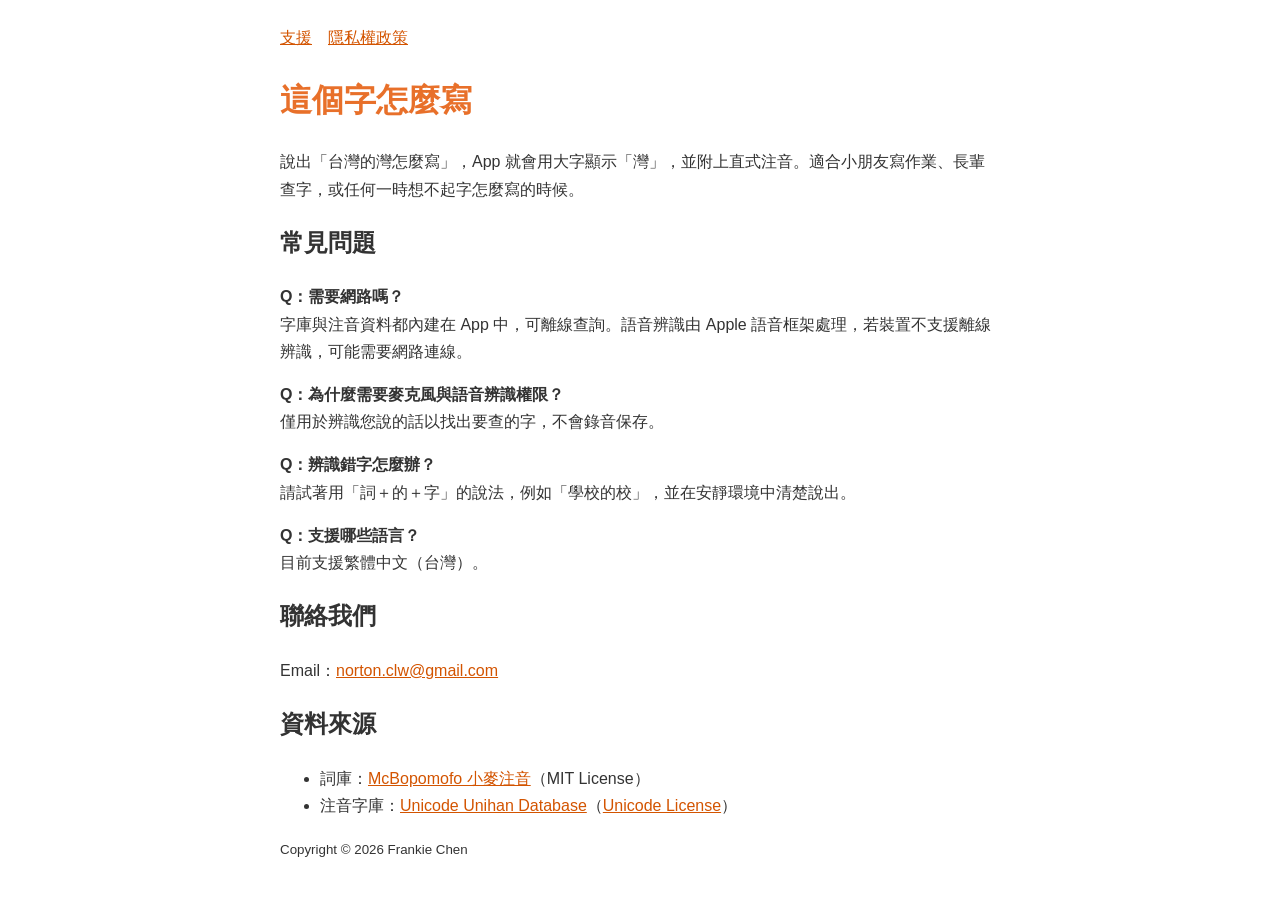
<file: index.html>
<!doctype html><html lang="zh-Hant"><head><meta charset="utf-8"><meta name="viewport" content="width=device-width,initial-scale=1"><title>這個字怎麼寫 — 支援</title><link rel="stylesheet" href="style.css"></head><body>
<nav><a href="./">支援</a><a href="privacy.html">隱私權政策</a></nav>
<h1>這個字怎麼寫</h1>
<p>說出「台灣的灣怎麼寫」，App 就會用大字顯示「灣」，並附上直式注音。適合小朋友寫作業、長輩查字，或任何一時想不起字怎麼寫的時候。</p>
<h2>常見問題</h2>
<p><b>Q：需要網路嗎？</b><br>字庫與注音資料都內建在 App 中，可離線查詢。語音辨識由 Apple 語音框架處理，若裝置不支援離線辨識，可能需要網路連線。</p>
<p><b>Q：為什麼需要麥克風與語音辨識權限？</b><br>僅用於辨識您說的話以找出要查的字，不會錄音保存。</p>
<p><b>Q：辨識錯字怎麼辦？</b><br>請試著用「詞＋的＋字」的說法，例如「學校的校」，並在安靜環境中清楚說出。</p>
<p><b>Q：支援哪些語言？</b><br>目前支援繁體中文（台灣）。</p>
<h2>聯絡我們</h2><p>Email：<a href="mailto:norton.clw@gmail.com">norton.clw@gmail.com</a></p>
<h2>資料來源</h2><ul><li>詞庫：<a href="https://github.com/openvanilla/McBopomofo">McBopomofo 小麥注音</a>（MIT License）</li><li>注音字庫：<a href="https://www.unicode.org/charts/unihan.html">Unicode Unihan Database</a>（<a href="https://www.unicode.org/license.txt">Unicode License</a>）</li></ul>
<p><small>Copyright © 2026 Frankie Chen</small></p></body></html>
</file>
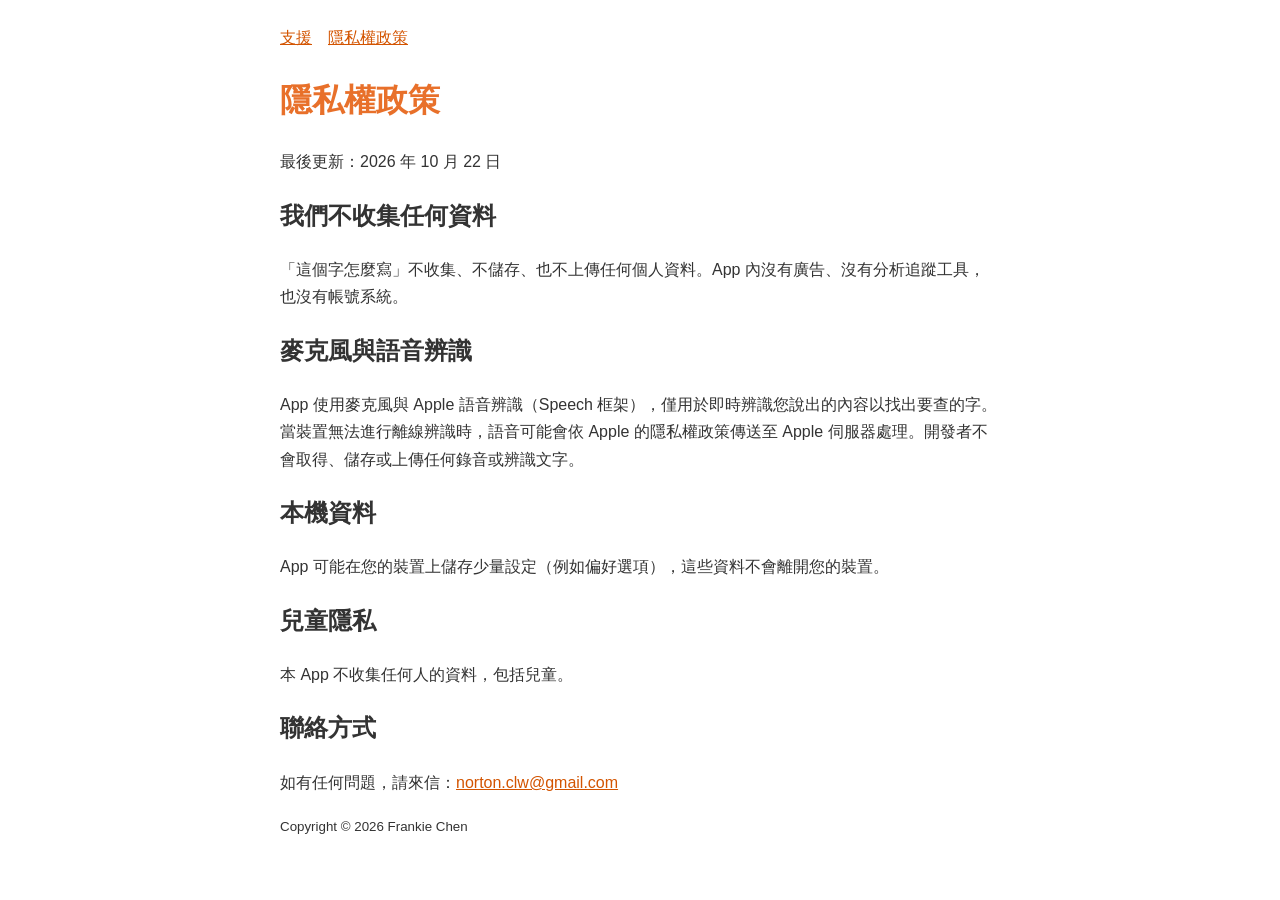
<file: privacy.html>
<!doctype html><html lang="zh-Hant"><head><meta charset="utf-8"><meta name="viewport" content="width=device-width,initial-scale=1"><title>這個字怎麼寫 — 隱私權政策</title><link rel="stylesheet" href="style.css"></head><body>
<nav><a href="./">支援</a><a href="privacy.html">隱私權政策</a></nav>
<h1>隱私權政策</h1><p>最後更新：2026 年 10 月 22 日</p>
<h2>我們不收集任何資料</h2><p>「這個字怎麼寫」不收集、不儲存、也不上傳任何個人資料。App 內沒有廣告、沒有分析追蹤工具，也沒有帳號系統。</p>
<h2>麥克風與語音辨識</h2><p>App 使用麥克風與 Apple 語音辨識（Speech 框架），僅用於即時辨識您說出的內容以找出要查的字。當裝置無法進行離線辨識時，語音可能會依 Apple 的隱私權政策傳送至 Apple 伺服器處理。開發者不會取得、儲存或上傳任何錄音或辨識文字。</p>
<h2>本機資料</h2><p>App 可能在您的裝置上儲存少量設定（例如偏好選項），這些資料不會離開您的裝置。</p>
<h2>兒童隱私</h2><p>本 App 不收集任何人的資料，包括兒童。</p>
<h2>聯絡方式</h2><p>如有任何問題，請來信：<a href="mailto:norton.clw@gmail.com">norton.clw@gmail.com</a></p>
<p><small>Copyright © 2026 Frankie Chen</small></p></body></html>
</file>
<file: style.css>
body{font-family:-apple-system,"PingFang TC","Noto Sans TC",sans-serif;max-width:720px;margin:0 auto;padding:24px;line-height:1.7;color:#333}h1{color:#e8702a}a{color:#d35400}nav a{margin-right:16px}
</file>
